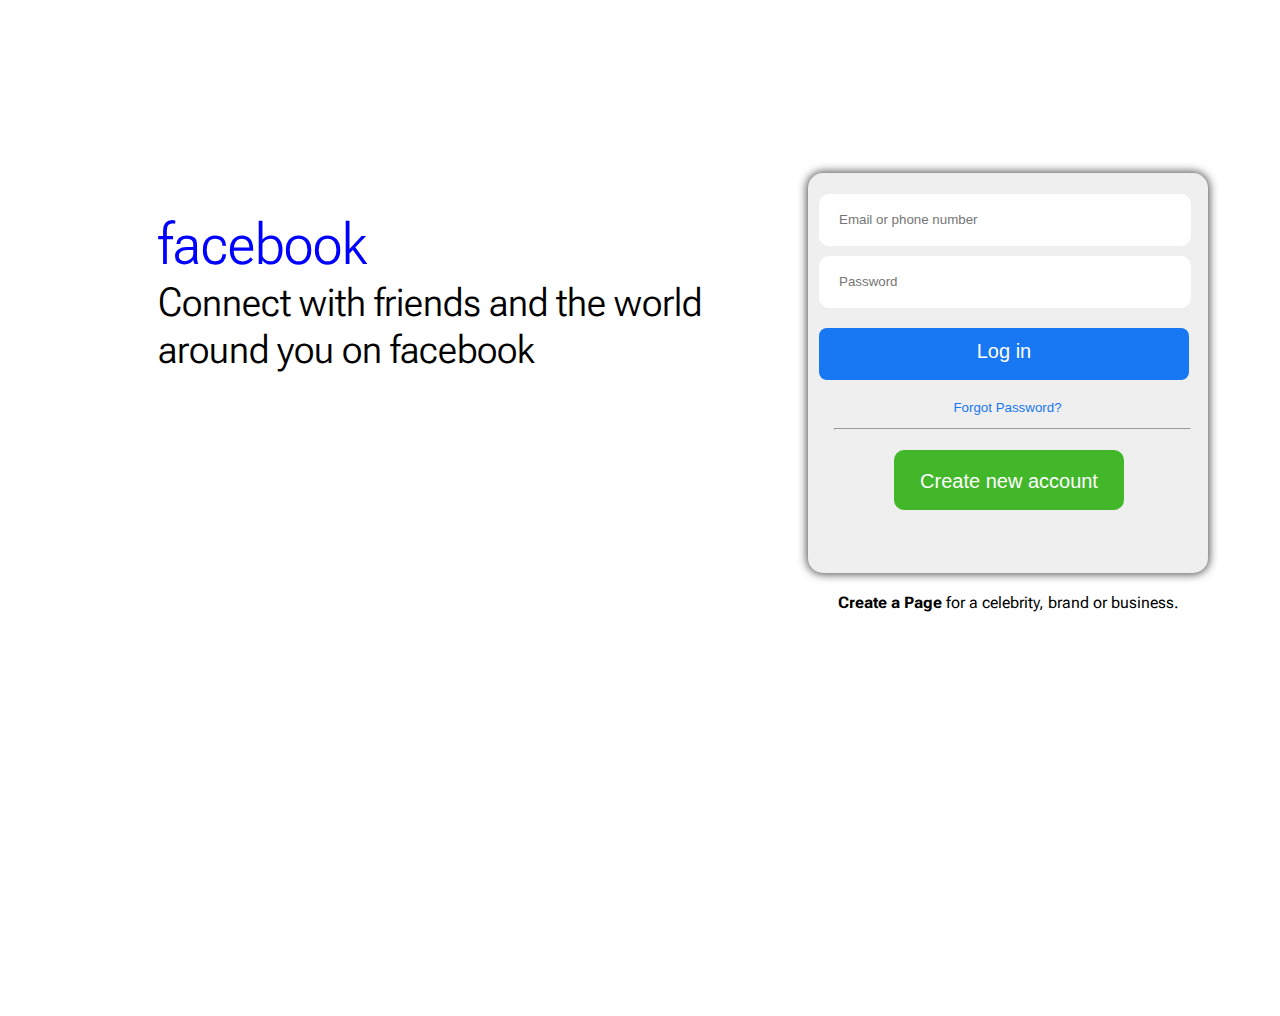
<file: index.html>
<!DOCTYPE html>
<html>
 
<head>
<title>FBhome clone</title>
<link rel="stylesheet" href="styles/FBhome.css">

<link rel="preconnect" href="https://fonts.googleapis.com">
<link rel="preconnect" href="https://fonts.gstatic.com" crossorigin>
<link href="https://fonts.googleapis.com/css2?family=Roboto+Flex:opsz,wght@8..144,300&display=swap" rel="stylesheet">

</head>
 
<body class="body-one">
<div class="fourth-div">
<p class="fb-logo">facebook</p>
<p class="fb-def">Connect with friends and the world around you on facebook</p>  
</div>
<div class="third-div">
<div class="second-div">
<button class="first-button">
<div class="first-div"> 
<input class="first-input" type="text" placeholder="Email or phone number">
<input class="second-input" type="password" placeholder="Password">
<p class="log-in">Log in</p> <p class="forgot-password">Forgot Password?</p>
<hr>
<p class="create-ac">Create new account</p>
</div>
</button>  
<p class="last-line"><b><span class="first-sp">Create a Page</span></b> for a celebrity, brand or business.</p> 
</div>
</div>

</body>    
</html>
</file>
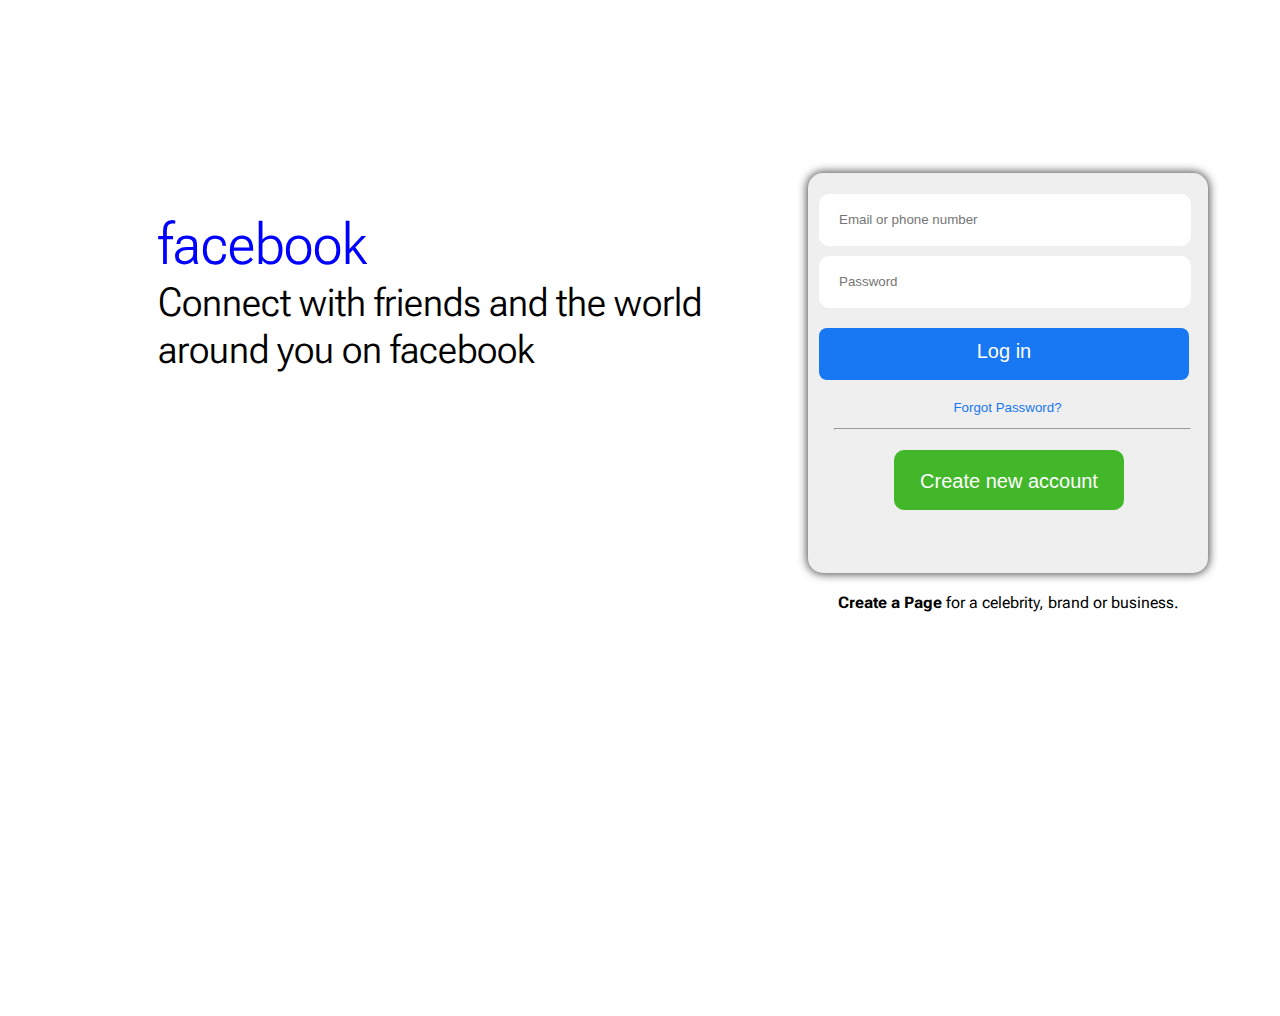
<file: FBhome.html>
<!DOCTYPE html>
<html>
 
<head>
<title>FBhome clone</title>
<link rel="stylesheet" href="styles/FBhome.css">

<link rel="preconnect" href="https://fonts.googleapis.com">
<link rel="preconnect" href="https://fonts.gstatic.com" crossorigin>
<link href="https://fonts.googleapis.com/css2?family=Roboto+Flex:opsz,wght@8..144,300&display=swap" rel="stylesheet">

</head>
 
<body class="body-one">
<div class="fourth-div">
<p class="fb-logo">facebook</p>
<p class="fb-def">Connect with friends and the world around you on facebook</p>  
</div>
<div class="third-div">
<div class="second-div">
<button class="first-button">
<div class="first-div"> 
<input class="first-input" type="text" placeholder="Email or phone number">
<input class="second-input" type="password" placeholder="Password">
<p class="log-in">Log in</p> <p class="forgot-password">Forgot Password?</p>
<hr>
<p class="create-ac">Create new account</p>
</div>
</button>  
<p class="last-line"><b><span class="first-sp">Create a Page</span></b> for a celebrity, brand or business.</p> 
</div>
</div>

</body>    
</html>
</file>
<file: styles/FBhome.css>
.body-one{
background-color: white;
height: 1000px;
font-family: 'Roboto Flex', sans-serif;
height: 1000px;
width: 100%;    
}

.first-button{
width: 400px;
height: 400px;
border-radius: 15px;
border: none;
box-shadow: 0px 0px 10px 1px #454545;   
}

.first-input{
height: 50px;
border-radius: 10px;
width: 350px;
padding-left: 20px;
vertical-align: 0px;
margin-right: 40px;
margin-left: 5px;
margin-bottom: 10px;
display: inline-block;
border: none;
}

.first-input:active{
border-color: #1877f2;     
}

.second-input{
vertical-align: 0px;
height: 50px;
border-radius: 10px;
width: 350px;
margin-right: 40px;
margin-left: 5px;
padding-left: 20px;
margin-bottom: 10px;
border: none;
}

.first-div{
display: inline-block;
margin-top: 17px; 
}

.second-div{
 display: inline-block;
 margin-left: 0px;
 margin-top: 0px;
 margin-bottom: 0px;
}

.third-div{
display: inline-block;
margin-left: 800px;
margin-top: 0px;
}

.fourth-div{
display: inline-block;
width: 600px;
margin-left: 150px;
margin-right: 0px; 
margin-top: 0px;
position: relative;
top: 200px; 
}

.log-in{
font-size: 20px; 
margin-top: 10px;
width: 370px;
background-color: #1877f2;
border-radius: 8px;
color: white;
height: 40px;
padding-top: 12px;
margin-bottom: 0px;
margin-left: 5px;
}

.log-in:hover{
background-color: blue;
cursor: pointer;
}

.forgot-password{
color: #1877f2;
margin-right: 30px;
margin-top: 20px;
margin-bottom: 0px;
cursor: pointer;
}

.forgot-password:hover{
color: blue;
}

.first-dash{
 color: gray;
 margin-right: 50px;
 font-family: inherit;
 margin-top: 20px;
}

.create-ac{
background-color: #42b72a;
color: white;
height: 40px;
width: 230px;
padding-top: 20px;
border-radius: 10px; 
font-size: 20px;
margin-left: 60px;
margin-bottom: 60px;
position: relative;
left: 20px;
}

.create-ac:hover{
cursor: pointer;
background-color: green;    
}

.last-line{
margin-right: 35px; 
margin-top: 10px;
margin-bottom: 0px;
vertical-align: top;
display: inline-block;
width: 450px;
position: relative;
bottom: 20px;
right: 0px;
top: 10px;
left: 30px;
}

.fb-logo{
font-size: 60px;
color: blue; 
vertical-align: top;
margin-right: 0px; 
margin-bottom: 0px; 
margin-top: 0px; 
}

.fb-def{
margin-top: 0px;
color: black;
font-size: 40px;
margin-bottom: 0px;
}

hr{
margin: 13px 40px 0px 20px;
}

.first-sp:hover{
text-decoration: underline;
}
</file>
